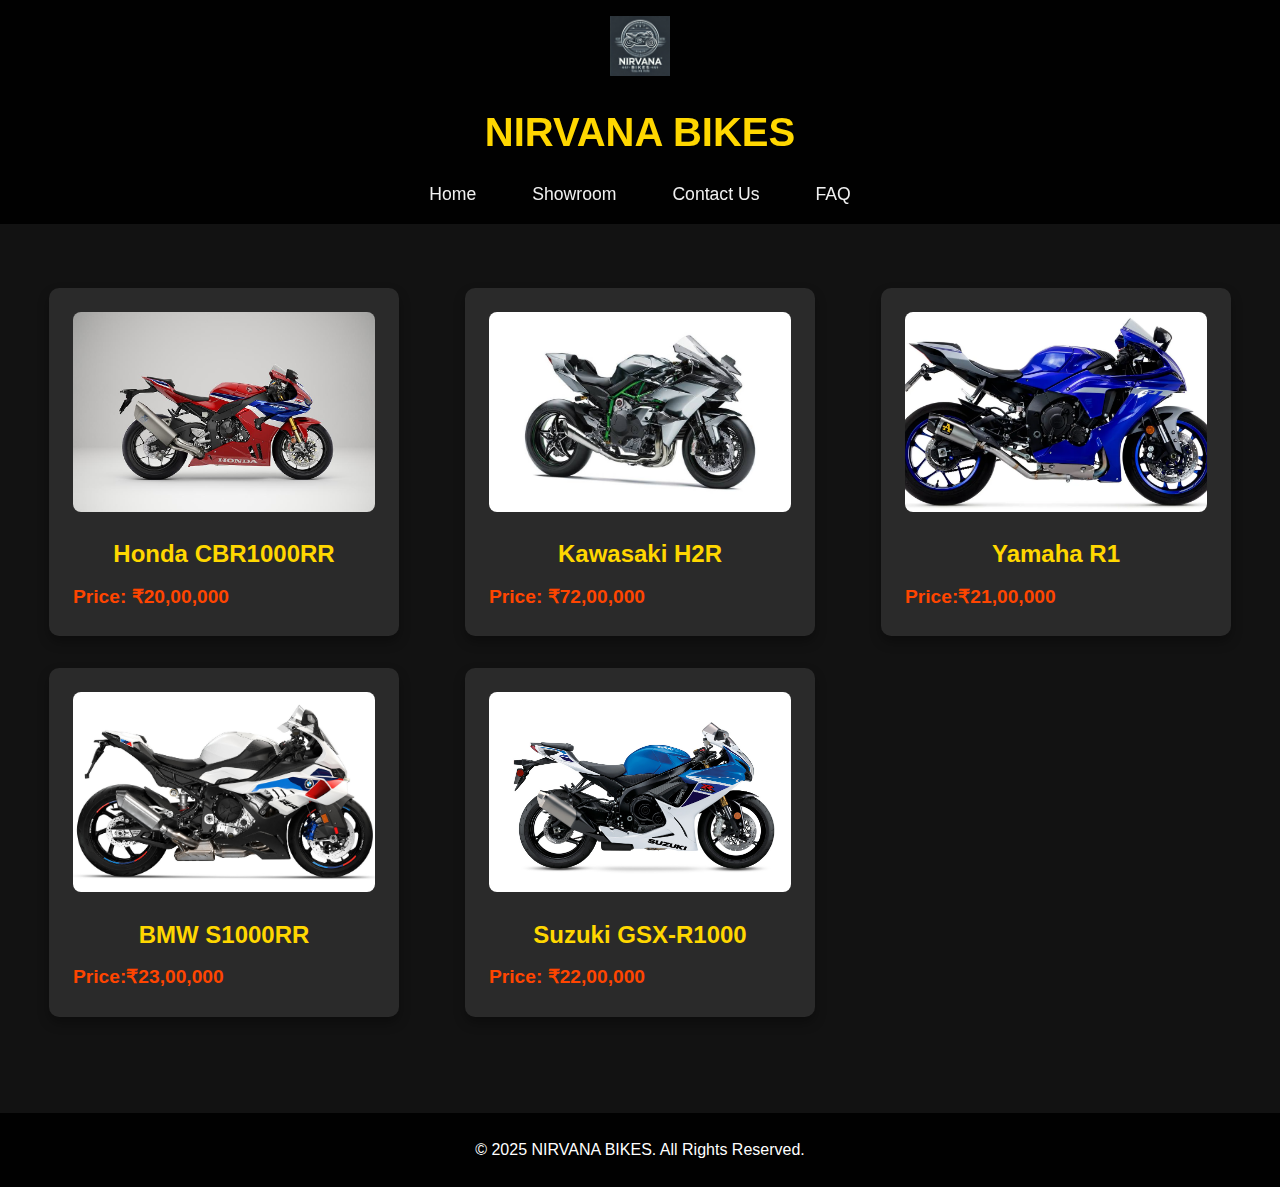
<file: index.html>
<!DOCTYPE html>
<html lang="en">
<head>
    <meta charset="UTF-8">
    <meta name="viewport" content="width=device-width, initial-scale=1.0">
    <title>NIRVANA BIKES</title>
    <link rel="stylesheet" href="styles.css">
</head>
<body>
    <header>
        <div class="logo">
            <img src="images/logo.png" alt="NIRVANA BIKES Logo">
        </div>
        <h1>NIRVANA BIKES</h1>
        <nav>
            <ul>
                <li><a href="index.html">Home</a></li>
                <li><a href="showroom.html">Showroom</a></li>
                <li><a href="contact.html">Contact Us</a></li>
                <li><a href="faq.html">FAQ</a></li>
            </ul>
        </nav>
    </header>

    <main>
        <div class="bike-container">
            <a href="honda_cbr1000rr.html" class="bike-box">
                <img src="images/honda_cbr1000rr_main.jpg" alt="Honda CBR1000RR motorcycle">
                <h2>Honda CBR1000RR</h2>
                <p>Price: ₹20,00,000</p>
            </a>
            <a href="ninja_h2r.html" class="bike-box">
                <img src="images/ninja_h2r_main.jpg" alt="Kawasaki Ninja H2R motorcycle">
                <h2>Kawasaki H2R</h2>
                <p>Price: ₹72,00,000</p>
            </a>
            <a href="yamaha_r1.html" class="bike-box">
                <img src="images/yamaha_r1_main.jpg" alt="Yamaha R1 motorcycle">
                <h2>Yamaha R1</h2>
                <p>Price:₹21,00,000</p>
            </a>
            <a href="bmw_s1000rr.html" class="bike-box">
                <img src="images/bmw_s1000rr_main.jpg" alt="BMW S1000RR motorcycle">
                <h2>BMW S1000RR</h2>
                <p>Price:₹23,00,000</p>
            </a>
            <a href="suzuki_gsxr1000.html" class="bike-box">
                <img src="images/suzuki_gsxr1000_main.jpg" alt="Suzuki GSX-R1000 motorcycle">
                <h2>Suzuki GSX-R1000</h2>
                <p>Price: ₹22,00,000</p>
            </a>
        </div>
    </main>

    <footer>
        <p>&copy; 2025 NIRVANA BIKES. All Rights Reserved.</p>
    </footer>
</body>
</html>
</file>
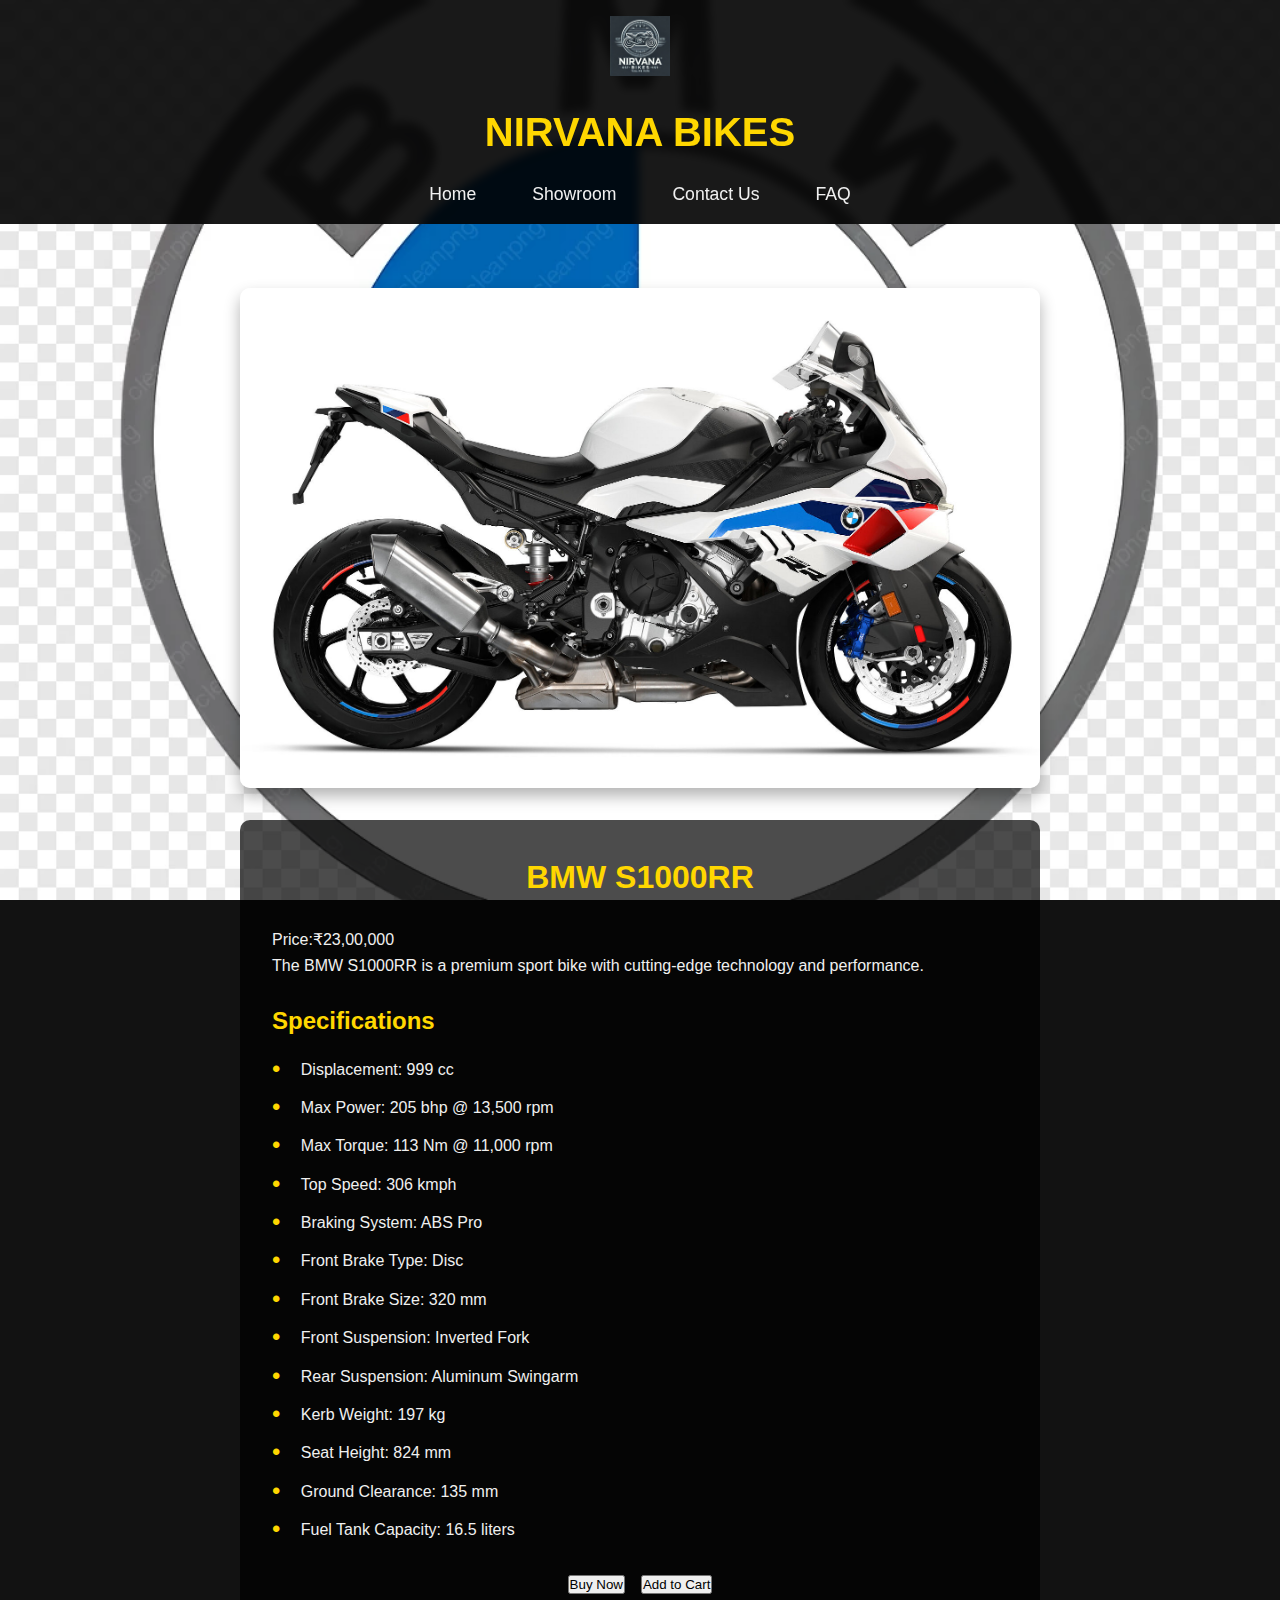
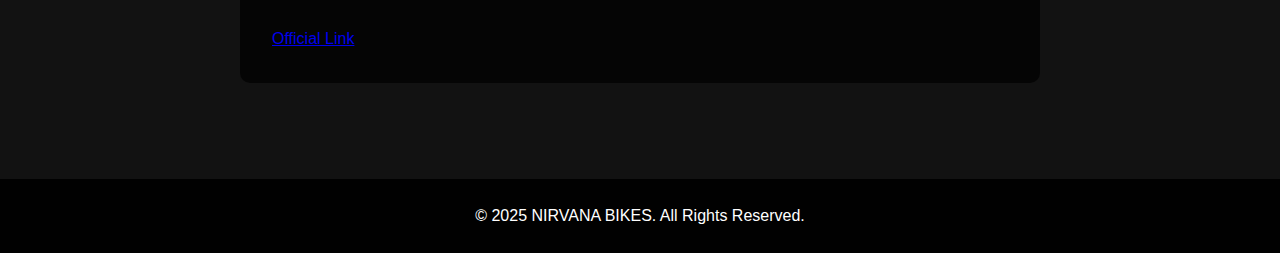
<file: bmw_s1000rr.html>
<!DOCTYPE html>
<html lang="en">
<head>
    <meta charset="UTF-8">
    <meta name="viewport" content="width=device-width, initial-scale=1.0">
    <title>BMW S1000RR - NIRVANA BIKES</title>
    <link rel="stylesheet" href="styles.css">
</head>
<body style="background-image: url('images/bmw_s1000rr_background.jpg');">
    <header>
        <div class="logo">
            <img src="images/logo.png" alt="NIRVANA BIKES Logo">
        </div>
        <h1>NIRVANA BIKES</h1>
        <nav>
            <ul>
                <li><a href="index.html">Home</a></li>
                <li><a href="showroom.html">Showroom</a></li>
                <li><a href="contact.html">Contact Us</a></li>
                <li><a href="faq.html">FAQ</a></li>
            </ul>
        </nav>
    </header>

    <main>
        <div class="slider">
            <img src="images/bmw_s1000rr_slider_1.jpg" alt="BMW S1000RR Slider 1" class="active">
            <img src="images/bmw_s1000rr_slider_2.jpg" alt="BMW S1000RR Slider 2">
            <img src="images/bmw_s1000rr_slider_3.jpg" alt="BMW S1000RR Slider 3">
            <img src="images/bmw_s1000rr_slider_4.jpg" alt="BMW S1000RR Slider 4">
        </div>
        <div class="bike-details">
            <h2>BMW S1000RR</h2>
            <p>Price:₹23,00,000</p>
            <p>The BMW S1000RR is a premium sport bike with cutting-edge technology and performance.</p>
            <div class="specifications">
                <h3>Specifications</h3>
                <ul>
                    <li>Displacement: 999 cc</li>
                    <li>Max Power: 205 bhp @ 13,500 rpm</li>
                    <li>Max Torque: 113 Nm @ 11,000 rpm</li>
                    <li>Top Speed: 306 kmph</li>
                    <li>Braking System: ABS Pro</li>
                    <li>Front Brake Type: Disc</li>
                    <li>Front Brake Size: 320 mm</li>
                    <li>Front Suspension: Inverted Fork</li>
                    <li>Rear Suspension: Aluminum Swingarm</li>
                    <li>Kerb Weight: 197 kg</li>
                    <li>Seat Height: 824 mm</li>
                    <li>Ground Clearance: 135 mm</li>
                    <li>Fuel Tank Capacity: 16.5 liters</li>
                </ul>
                <div class="buttons">
                    <button>Buy Now</button>
                    <button>Add to Cart</button>
                </div>
                <a href="https://www.bmw-motorrad.com" target="_blank">Official Link</a>
            </div>
        </div>
    </main>

    <footer>
        <p>&copy; 2025 NIRVANA BIKES. All Rights Reserved.</p>
    </footer>
    <script>
        function startSlider() {
            const slider = document.querySelector('.slider');
            const slides = slider.querySelectorAll('img');
            let index = 0;

            function showNextSlide() {
                slides[index].classList.remove('active');
                index = (index + 1) % slides.length;
                slides[index].classList.add('active');
            }

            setInterval(showNextSlide, 2000);
        }

        window.onload = startSlider;
    </script>
</body>
</html>
</file>
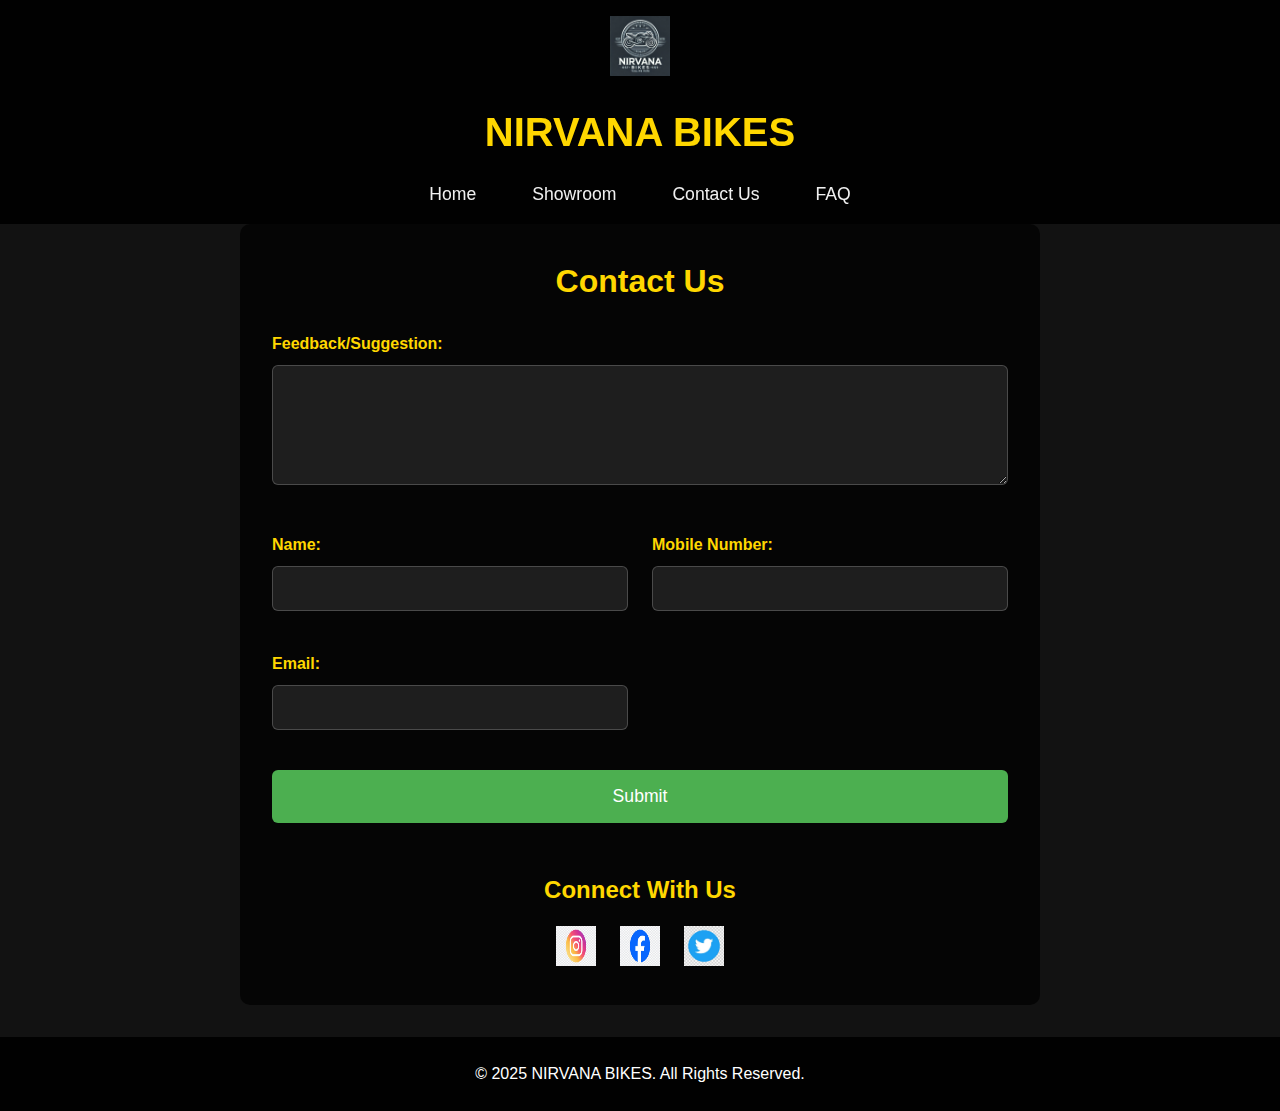
<file: contact.html>
<!DOCTYPE html>
<html lang="en">
<head>
    <meta charset="UTF-8">
    <meta name="viewport" content="width=device-width, initial-scale=1.0">
    <title>Contact Us - NIRVANA BIKES</title>
    <link rel="stylesheet" href="styles.css">
</head>
<body>
    <header>
        <div class="logo">
            <img src="images/logo.png" alt="NIRVANA BIKES Logo">
        </div>
        <h1>NIRVANA BIKES</h1>
        <nav>
            <ul>
                <li><a href="index.html">Home</a></li>
                <li><a href="showroom.html">Showroom</a></li>
                <li><a href="contact.html">Contact Us</a></li>
                <li><a href="faq.html">FAQ</a></li>
            </ul>
        </nav>
    </header>

    <main class="contact-form">
        <h2>Contact Us</h2>
        <form action="#" method="post">
            <div class="form-group full-width">
                <label for="feedback">Feedback/Suggestion:</label>
                <textarea id="feedback" name="feedback" rows="4" required></textarea>
            </div>
            
            <div class="form-group">
                <label for="name">Name:</label>
                <input type="text" id="name" name="name" required>
            </div>
            
            <div class="form-group">
                <label for="mobile">Mobile Number:</label>
                <input type="tel" id="mobile" name="mobile" pattern="[0-9]{10}" required>
            </div>
            
            <div class="form-group">
                <label for="email">Email:</label>
                <input type="email" id="email" name="email" required>
            </div>
            
            <div class="form-group full-width">
                <button type="submit" class="submit-btn">Submit</button>
            </div>
        </form>

        <div class="social-media">
            <h3>Connect With Us</h3>
            <div class="social-icons">
                <a href="https://www.instagram.com" target="_blank" aria-label="Instagram">
                    <img src="images/instagram_logo.png" alt="Instagram logo">
                </a>
                <a href="https://www.facebook.com" target="_blank" aria-label="Facebook">
                    <img src="images/facebook_logo.png" alt="Facebook logo">
                </a>
                <a href="https://www.twitter.com" target="_blank" aria-label="Twitter">
                    <img src="images/twitter_logo.png" alt="Twitter logo">
                </a>
            </div>
        </div>
    </main>

    <footer>
        <p>&copy; 2025 NIRVANA BIKES. All Rights Reserved.</p>
    </footer>
</body>
</html>
</file>
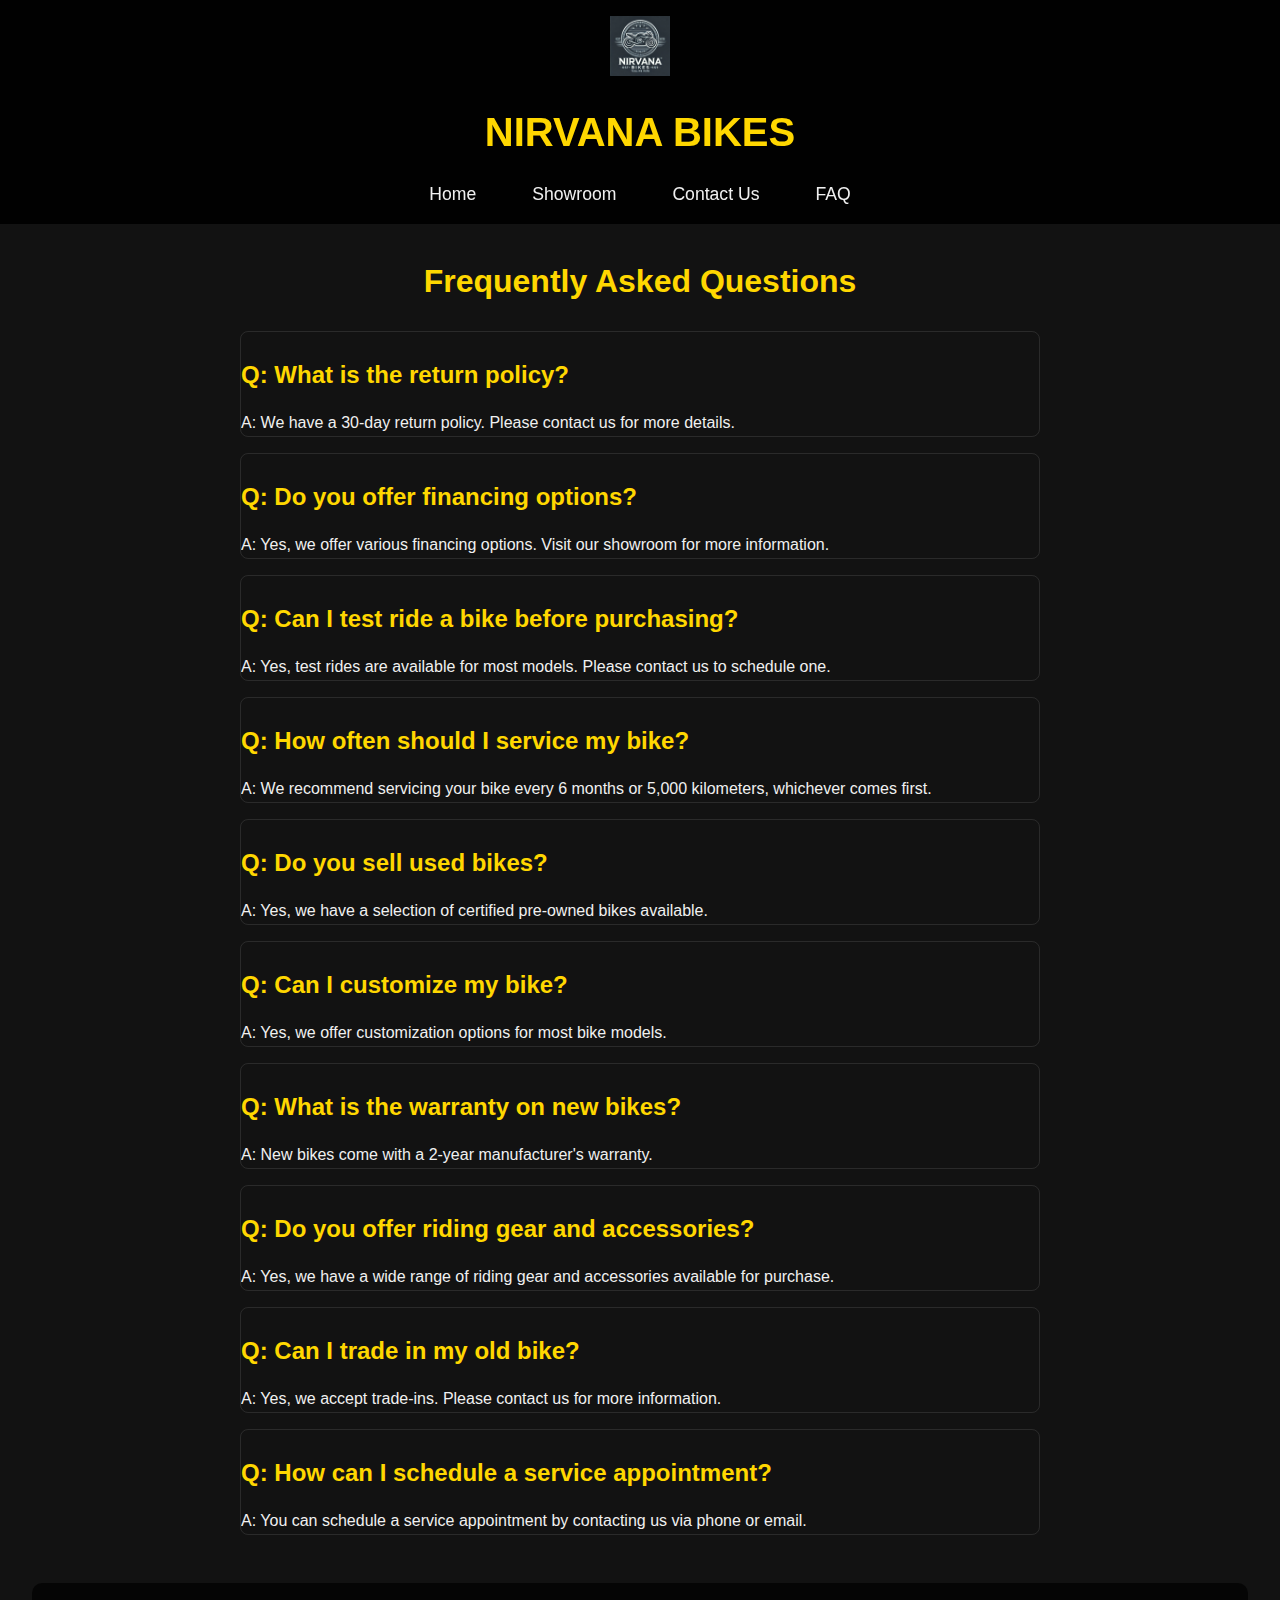
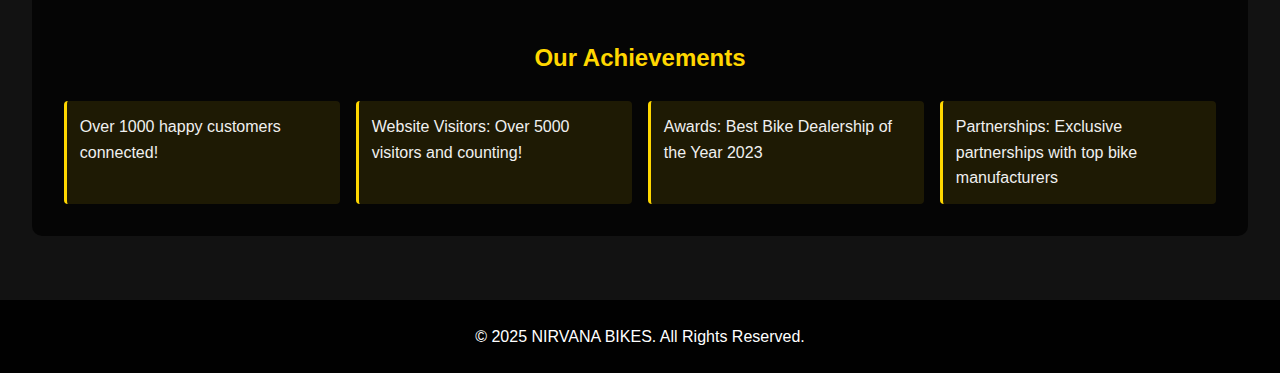
<file: faq.html>
<!DOCTYPE html>
<html lang="en">
<head>
    <meta charset="UTF-8">
    <meta name="viewport" content="width=device-width, initial-scale=1.0">
    <title>FAQ - NIRVANA BIKES</title>
    <link rel="stylesheet" href="styles.css">
</head>
<body>
    <header>
        <div class="logo">
            <img src="images/logo.png" alt="NIRVANA BIKES Logo">
        </div>
        <h1>NIRVANA BIKES</h1>
        <nav>
            <ul>
                <li><a href="index.html">Home</a></li>
                <li><a href="showroom.html">Showroom</a></li>
                <li><a href="contact.html">Contact Us</a></li>
                <li><a href="faq.html">FAQ</a></li>
            </ul>
        </nav>
    </header>

    <main>
        <h2>Frequently Asked Questions</h2>
        <div class="faq-container">
            <div class="faq-item">
                <h3>Q: What is the return policy?</h3>
                <p>A: We have a 30-day return policy. Please contact us for more details.</p>
            </div>
            <div class="faq-item">
                <h3>Q: Do you offer financing options?</h3>
                <p>A: Yes, we offer various financing options. Visit our showroom for more information.</p>
            </div>
            <div class="faq-item">
                <h3>Q: Can I test ride a bike before purchasing?</h3>
                <p>A: Yes, test rides are available for most models. Please contact us to schedule one.</p>
            </div>
            <div class="faq-item">
                <h3>Q: How often should I service my bike?</h3>
                <p>A: We recommend servicing your bike every 6 months or 5,000 kilometers, whichever comes first.</p>
            </div>
            <div class="faq-item">
                <h3>Q: Do you sell used bikes?</h3>
                <p>A: Yes, we have a selection of certified pre-owned bikes available.</p>
            </div>
            <div class="faq-item">
                <h3>Q: Can I customize my bike?</h3>
                <p>A: Yes, we offer customization options for most bike models.</p>
            </div>
            <div class="faq-item">
                <h3>Q: What is the warranty on new bikes?</h3>
                <p>A: New bikes come with a 2-year manufacturer's warranty.</p>
            </div>
            <div class="faq-item">
                <h3>Q: Do you offer riding gear and accessories?</h3>
                <p>A: Yes, we have a wide range of riding gear and accessories available for purchase.</p>
            </div>
            <div class="faq-item">
                <h3>Q: Can I trade in my old bike?</h3>
                <p>A: Yes, we accept trade-ins. Please contact us for more information.</p>
            </div>
            <div class="faq-item">
                <h3>Q: How can I schedule a service appointment?</h3>
                <p>A: You can schedule a service appointment by contacting us via phone or email.</p>
            </div>
        </div>
        
        <div class="achievements">
            <h3>Our Achievements</h3>
            <ul>
                <li>Over 1000 happy customers connected!</li>
                <li>Website Visitors: Over 5000 visitors and counting!</li>
                <li>Awards: Best Bike Dealership of the Year 2023</li>
                <li>Partnerships: Exclusive partnerships with top bike manufacturers</li>
            </ul>
        </div>
    </main>

    <footer>
        <p>&copy; 2025 NIRVANA BIKES. All Rights Reserved.</p>
    </footer>
</body>
</html>
</file>
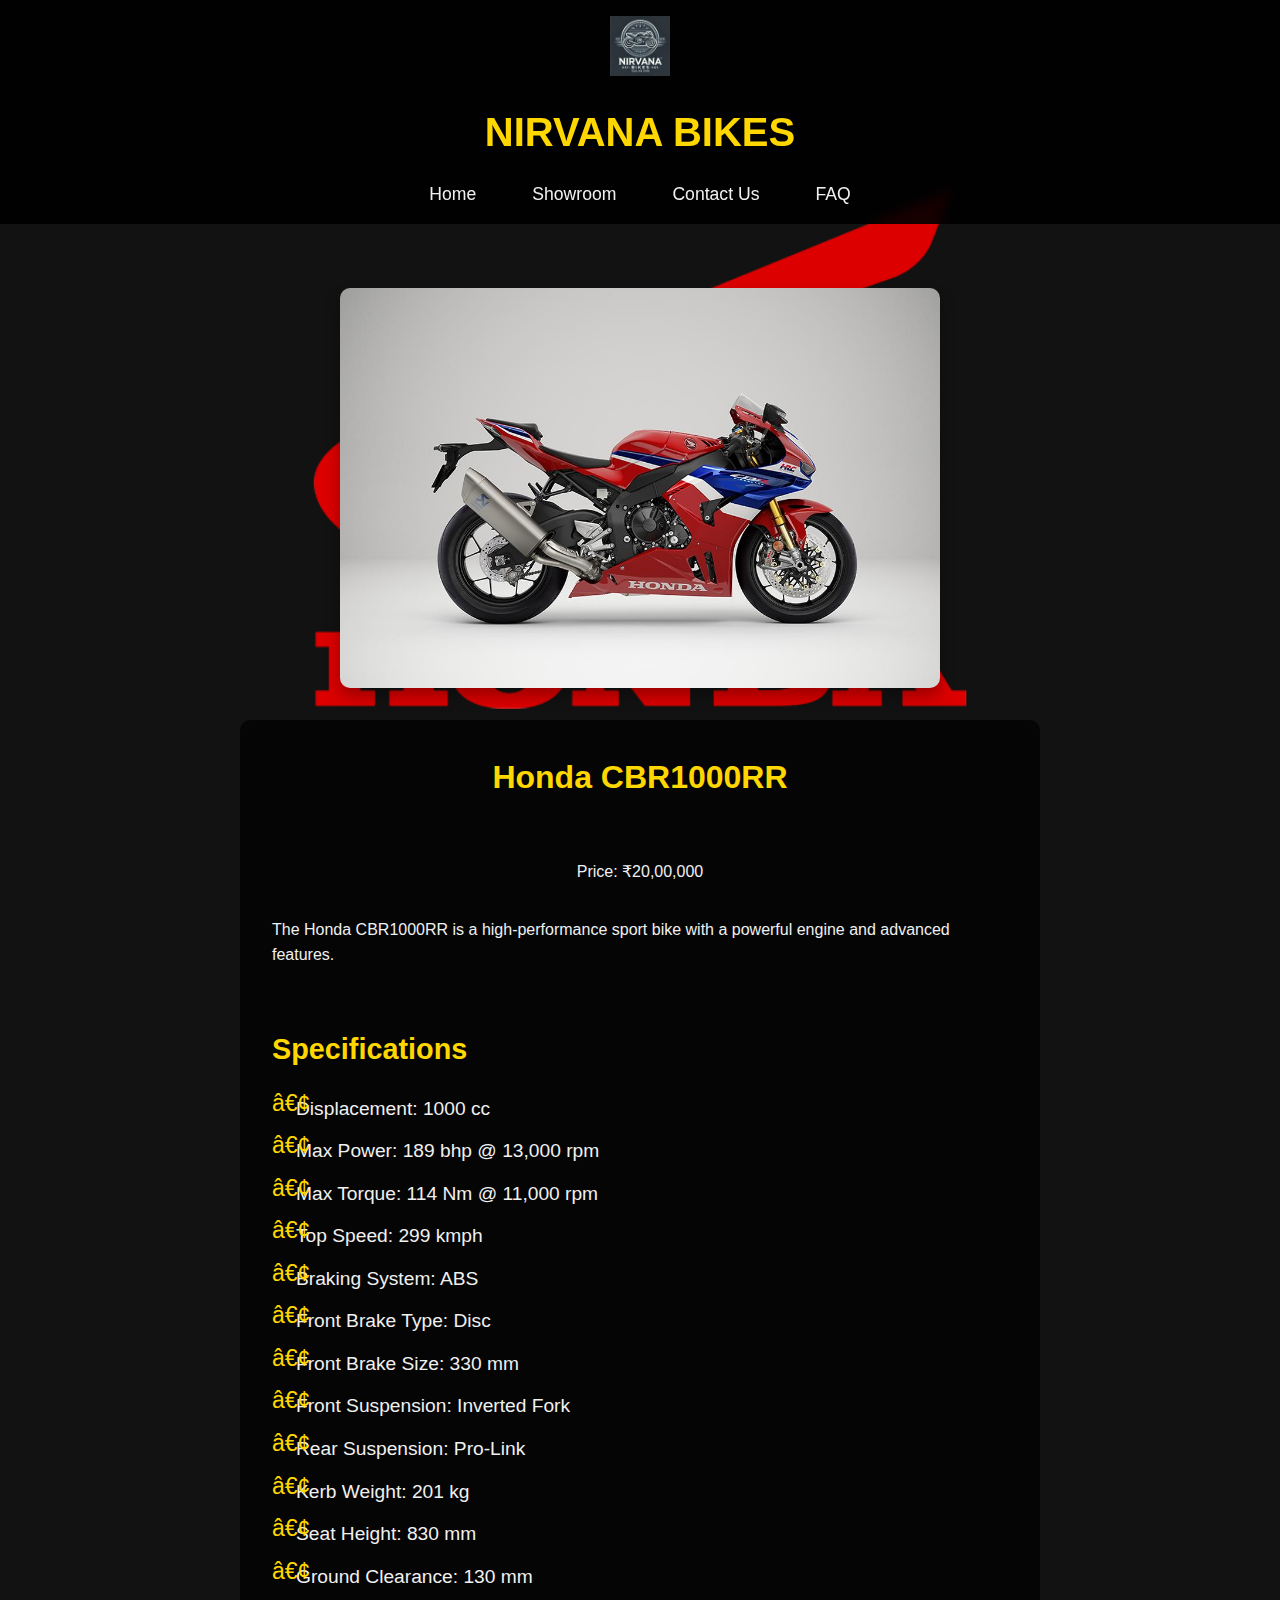
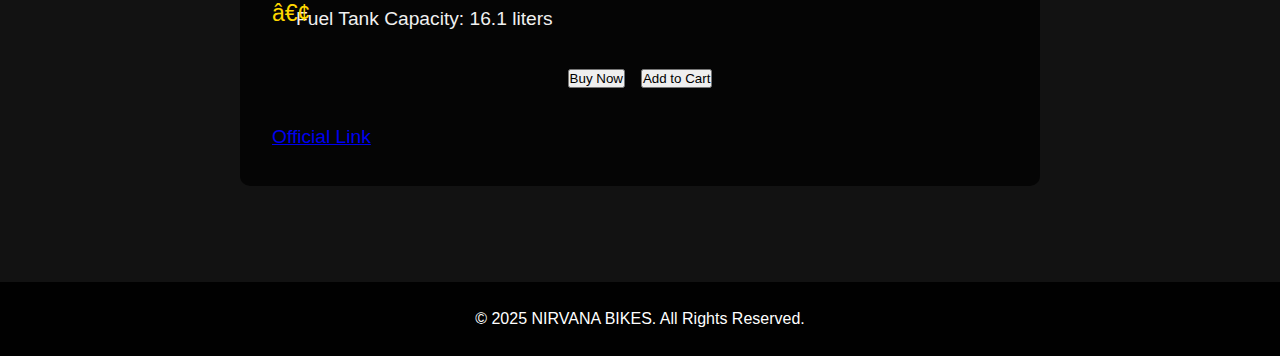
<file: honda_cbr1000rr.html>
<!DOCTYPE html>
<html lang="en">
<head>
    <meta charset="UTF-8">
    <meta name="viewport" content="width=device-width, initial-scale=1.0">
    <title>Honda CBR1000RR - NIRVANA BIKES</title>
    <link rel="stylesheet" href="styles.css">
    <style>
        .slider {
            position: relative;
            width: 600px;
            height: 400px;
            overflow: hidden;
            margin: 2rem auto;
        }

        .slider img {
            width: 100%;
            height: auto;
            position: absolute;
            top: 50%;
            left: 50%;
            transform: translate(-50%, -50%);
            opacity: 0;
            transition: opacity 0.5s ease-in-out;
        }

        .slider img.active {
            opacity: 1;
        }

        .bike-details {
            display: flex;
            flex-direction: column;
            align-items: center;
            gap: 2rem;
            margin-top: 2rem;
        }

        .bike-details .specifications {
            font-size: 1.2em;
            color: #f0f0f0;
            line-height: 1.8;
            text-align: left;
            width: 100%;
        }

        .bike-details .specifications h3 {
            font-size: 1.5em;
            color: #FFD700;
        }

        .bike-details .specifications ul {
            list-style-type: none;
            padding: 0;
        }

        .bike-details .specifications ul li {
            margin-bottom: 0.5rem;
            position: relative;
            padding-left: 1.5rem;
        }

        .bike-details .specifications ul li::before {
            content: "â€¢";
            position: absolute;
            left: 0;
            color: #FFD700;
            font-size: 1.2em;
        }
    </style>
    <script>
        function startSlider() {
            const slider = document.querySelector('.slider');
            const slides = slider.querySelectorAll('img');
            let index = 0;

            function showNextSlide() {
                slides[index].classList.remove('active');
                index = (index + 1) % slides.length;
                slides[index].classList.add('active');
            }

            setInterval(showNextSlide, 2000);
        }

        window.onload = startSlider;
    </script>
</head>
<body style="background-image: url('images/honda_cbr1000rr_background.jpg');">
    <header>
        <div class="logo">
            <img src="images/logo.png" alt="NIRVANA BIKES Logo">
        </div>
        <h1>NIRVANA BIKES</h1>
        <nav>
            <ul>
                <li><a href="index.html">Home</a></li>
                <li><a href="showroom.html">Showroom</a></li>
                <li><a href="contact.html">Contact Us</a></li>
                <li><a href="faq.html">FAQ</a></li>
            </ul>
        </nav>
    </header>

    <main>
        <div class="slider">
            <img src="images/honda_cbr1000rr_slider_1.jpg" alt="Honda CBR1000RR Slider 1" class="active">
            <img src="images/honda_cbr1000rr_slider_2.jpg" alt="Honda CBR1000RR Slider 2">
            <img src="images/honda_cbr1000rr_slider_3.jpg" alt="Honda CBR1000RR Slider 3">
            <img src="images/honda_cbr1000rr_slider_4.jpg" alt="Honda CBR1000RR Slider 4">
        </div>
        <div class="bike-details">
            <h2>Honda CBR1000RR</h2>
            <p>Price: ₹20,00,000</p>
            <p>The Honda CBR1000RR is a high-performance sport bike with a powerful engine and advanced features.</p>
            <div class="specifications">
                <h3>Specifications</h3>
                <ul>
                    <li>Displacement: 1000 cc</li>
                    <li>Max Power: 189 bhp @ 13,000 rpm</li>
                    <li>Max Torque: 114 Nm @ 11,000 rpm</li>
                    <li>Top Speed: 299 kmph</li>
                    <li>Braking System: ABS</li>
                    <li>Front Brake Type: Disc</li>
                    <li>Front Brake Size: 330 mm</li>
                    <li>Front Suspension: Inverted Fork</li>
                    <li>Rear Suspension: Pro-Link</li>
                    <li>Kerb Weight: 201 kg</li>
                    <li>Seat Height: 830 mm</li>
                    <li>Ground Clearance: 130 mm</li>
                    <li>Fuel Tank Capacity: 16.1 liters</li>
                </ul>
                <div class="buttons">
                    <button>Buy Now</button>
                    <button>Add to Cart</button>
                </div>
                <a href="https://www.honda.com" target="_blank">Official Link</a>
            </div>
        </div>
    </main>

    <footer>
        <p>&copy; 2025 NIRVANA BIKES. All Rights Reserved.</p>
    </footer>
</body>
</html>
</file>
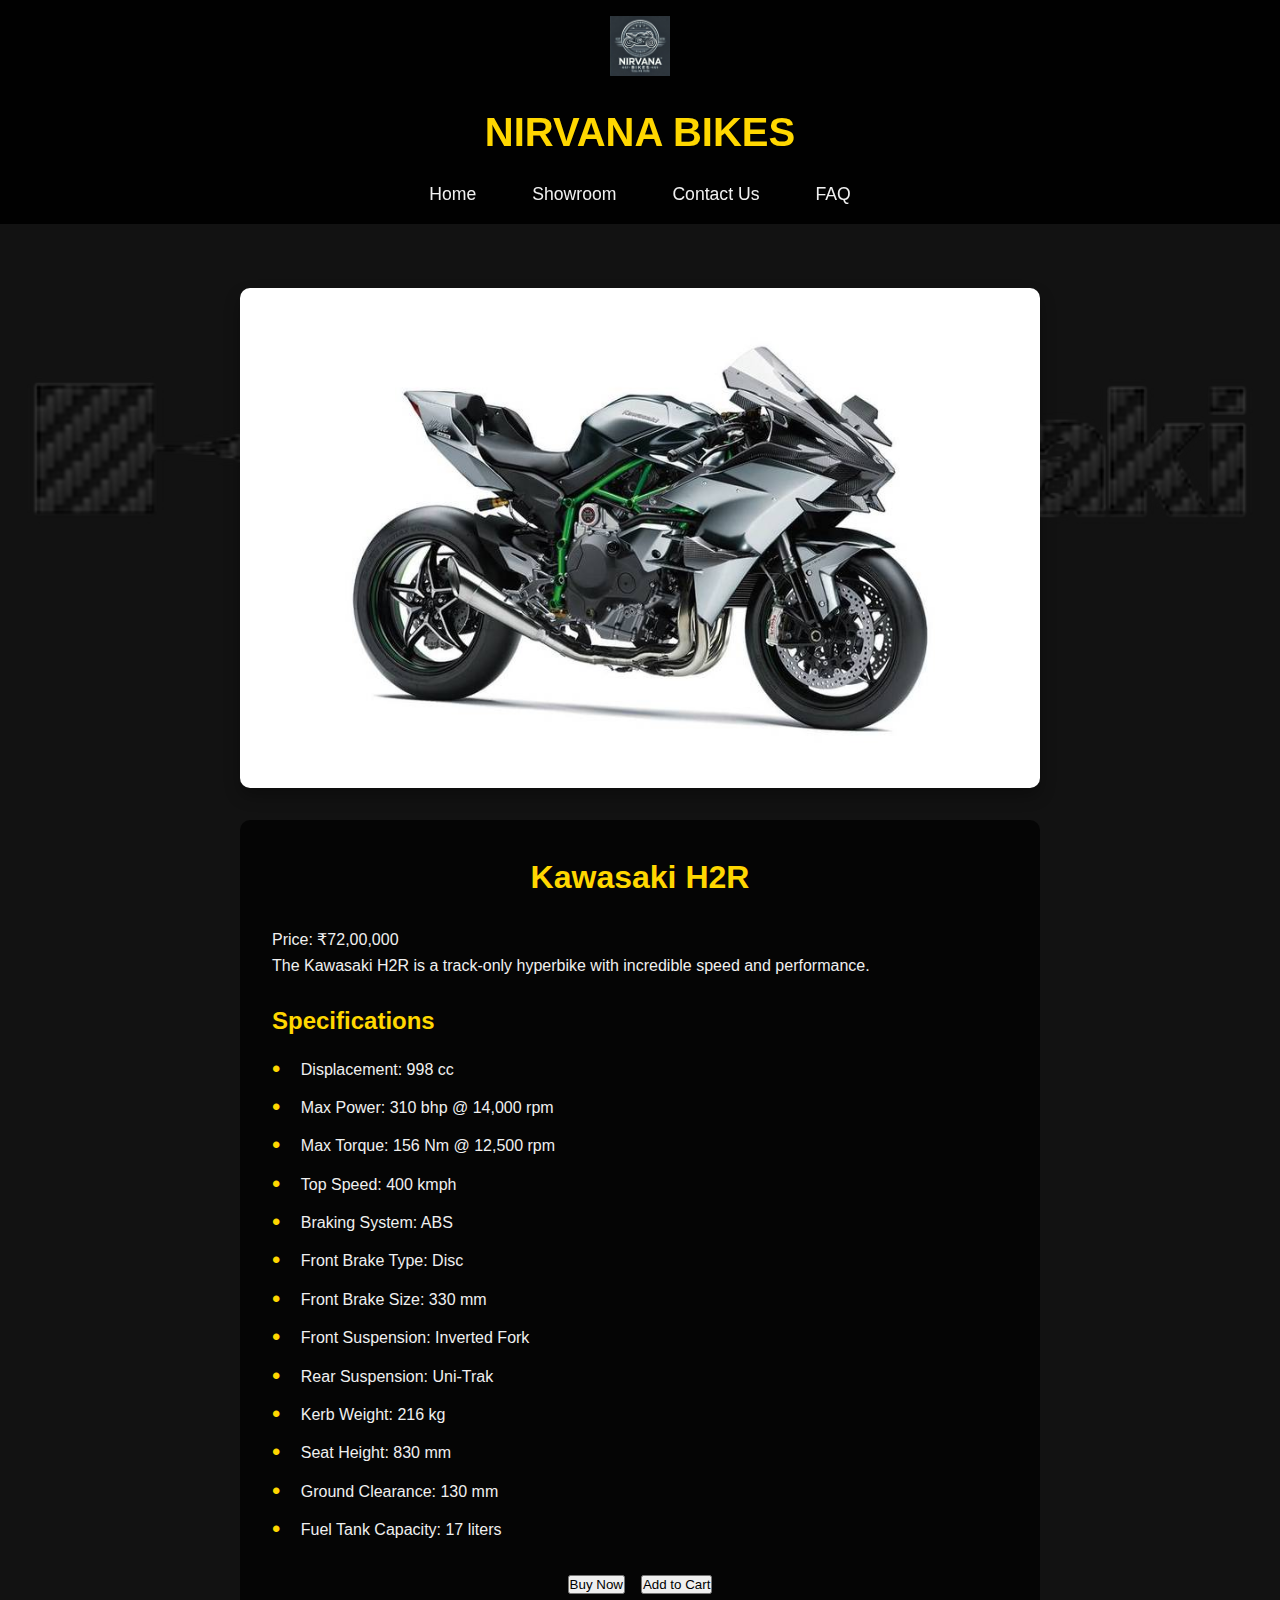
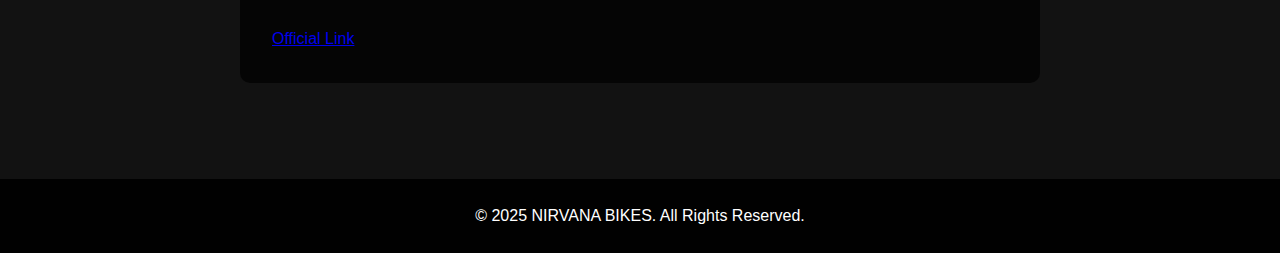
<file: ninja_h2r.html>
<!DOCTYPE html>
<html lang="en">
<head>
    <meta charset="UTF-8">
    <meta name="viewport" content="width=device-width, initial-scale=1.0">
    <title>Kawasaki H2R - NIRVANA BIKES</title>
    <link rel="stylesheet" href="styles.css">
</head>
<body style="background-image: url('images/ninja_h2r_background.jpg');">
    <header>
        <div class="logo">
            <img src="images/logo.png" alt="NIRVANA BIKES Logo">
        </div>
        <h1>NIRVANA BIKES</h1>
        <nav>
            <ul>
                <li><a href="index.html">Home</a></li>
                <li><a href="showroom.html">Showroom</a></li>
                <li><a href="contact.html">Contact Us</a></li>
                <li><a href="faq.html">FAQ</a></li>
            </ul>
        </nav>
    </header>

    <main>
        <div class="slider">
            <img src="images/ninja_h2r_slider_1.jpg" alt="Kawasaki H2R Slider 1" class="active">
            <img src="images/ninja_h2r_slider_2.jpg" alt="Kawasaki H2R Slider 2">
            <img src="images/ninja_h2r_slider_3.jpg" alt="Kawasaki H2R Slider 3">
            <img src="images/ninja_h2r_slider_4.jpg" alt="Kawasaki H2R Slider 4">
        </div>
        <div class="bike-details">
            <h2>Kawasaki H2R</h2>
            <p>Price: ₹72,00,000</p>
            <p>The Kawasaki H2R is a track-only hyperbike with incredible speed and performance.</p>
            <div class="specifications">
                <h3>Specifications</h3>
                <ul>
                    <li>Displacement: 998 cc</li>
                    <li>Max Power: 310 bhp @ 14,000 rpm</li>
                    <li>Max Torque: 156 Nm @ 12,500 rpm</li>
                    <li>Top Speed: 400 kmph</li>
                    <li>Braking System: ABS</li>
                    <li>Front Brake Type: Disc</li>
                    <li>Front Brake Size: 330 mm</li>
                    <li>Front Suspension: Inverted Fork</li>
                    <li>Rear Suspension: Uni-Trak</li>
                    <li>Kerb Weight: 216 kg</li>
                    <li>Seat Height: 830 mm</li>
                    <li>Ground Clearance: 130 mm</li>
                    <li>Fuel Tank Capacity: 17 liters</li>
                </ul>
                <div class="buttons">
                    <button>Buy Now</button>
                    <button>Add to Cart</button>
                </div>
                <a href="https://www.kawasaki.com" target="_blank">Official Link</a>
            </div>
        </div>
    </main>

    <footer>
        <p>&copy; 2025 NIRVANA BIKES. All Rights Reserved.</p>
    </footer>
    <script>
        function startSlider() {
            const slider = document.querySelector('.slider');
            const slides = slider.querySelectorAll('img');
            let index = 0;

            function showNextSlide() {
                slides[index].classList.remove('active');
                index = (index + 1) % slides.length;
                slides[index].classList.add('active');
            }

            setInterval(showNextSlide, 2000);
        }

        window.onload = startSlider;
    </script>
</body>
</html>
</file>
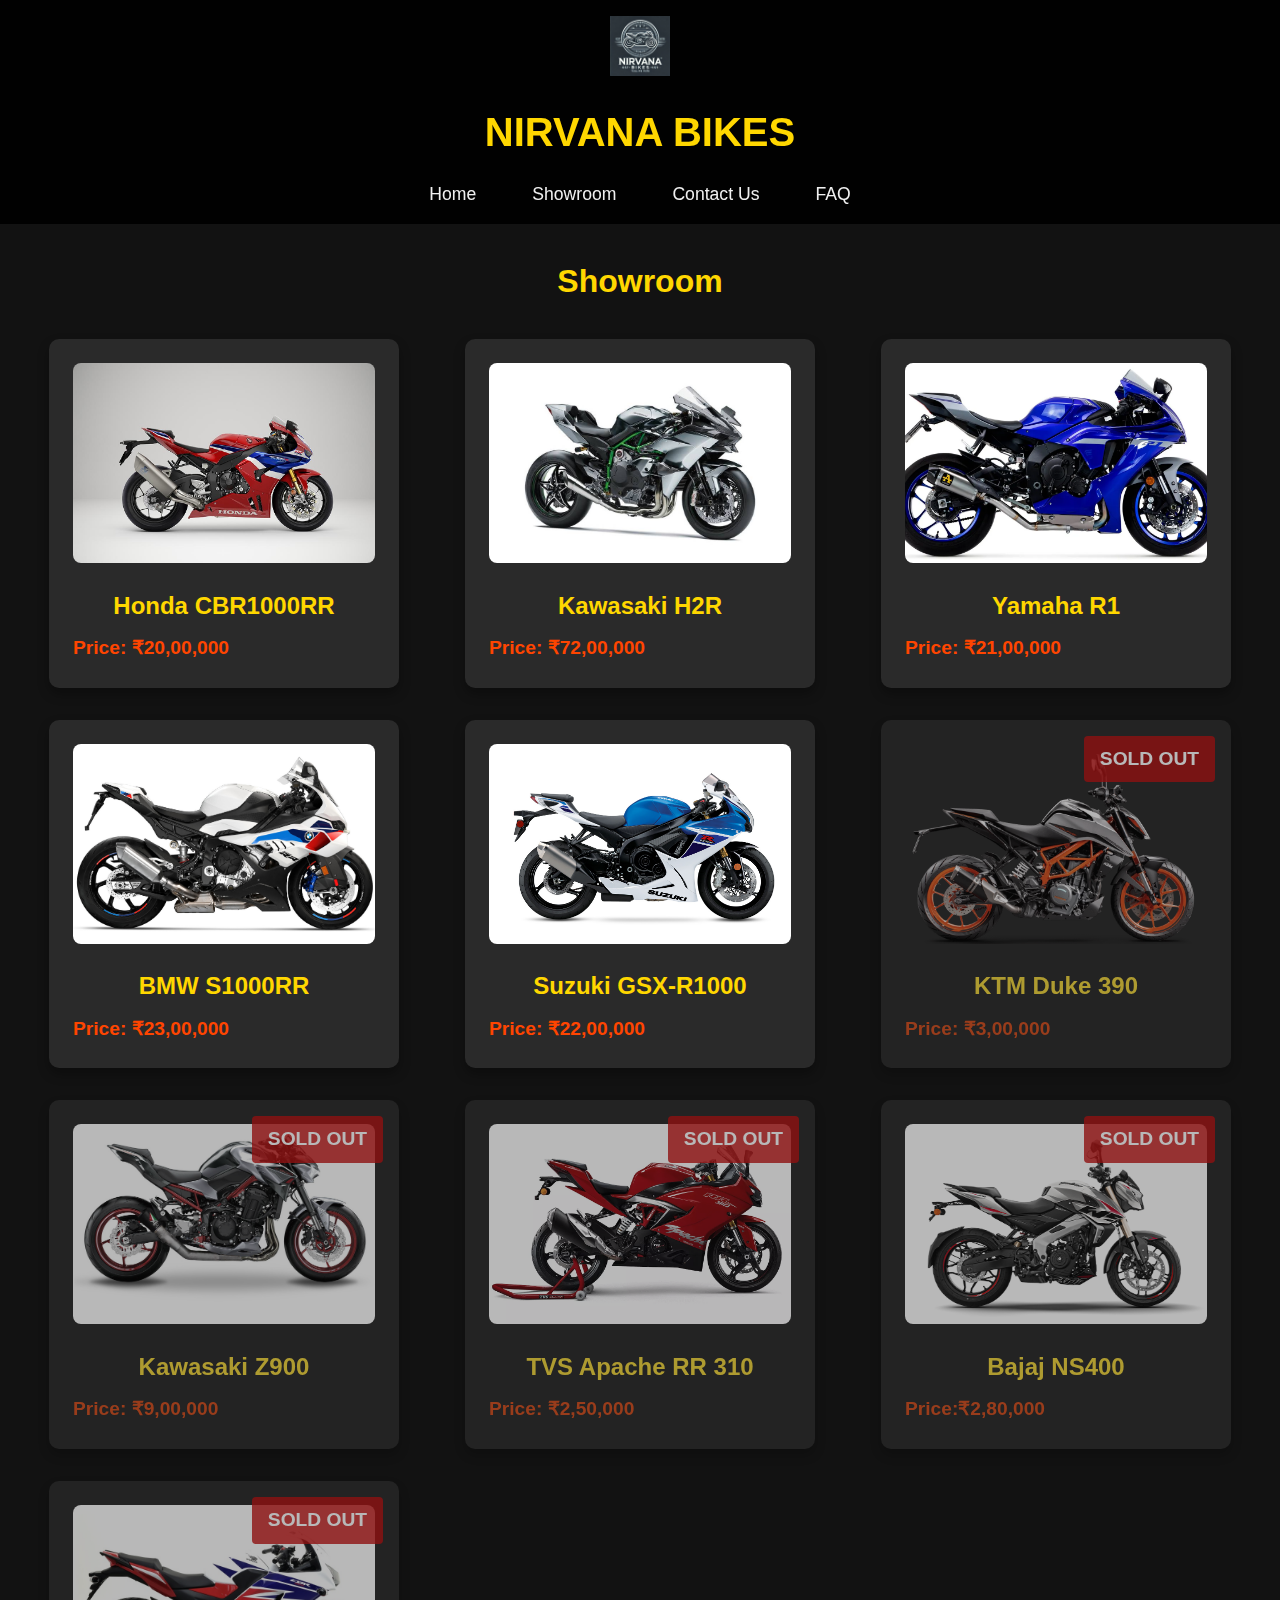
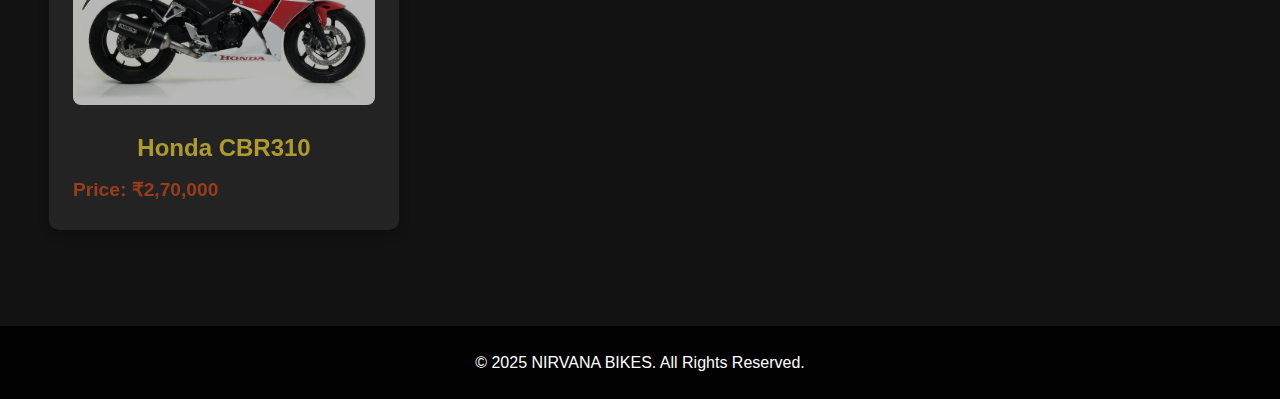
<file: showroom.html>
<!DOCTYPE html>
<html lang="en">
<head>
    <meta charset="UTF-8">
    <meta name="viewport" content="width=device-width, initial-scale=1.0">
    <title>Showroom - NIRVANA BIKES</title>
    <link rel="stylesheet" href="styles.css">
</head>
<body>
    <header>
        <div class="logo">
            <img src="images/logo.png" alt="NIRVANA BIKES Logo">
        </div>
        <h1>NIRVANA BIKES</h1>
        <nav>
            <ul>
                <li><a href="index.html">Home</a></li>
                <li><a href="showroom.html">Showroom</a></li>
                <li><a href="contact.html">Contact Us</a></li>
                <li><a href="faq.html">FAQ</a></li>
            </ul>
        </nav>
    </header>

    <main>
        <h2>Showroom</h2>
        <div class="bike-container">
            <a href="honda_cbr1000rr.html" class="bike-box in-stock">
                <img src="images/honda_cbr1000rr_main.jpg" alt="Honda CBR1000RR motorcycle">
                <h2>Honda CBR1000RR</h2>
                <p>Price: ₹20,00,000</p>
            </a>
            <a href="ninja_h2r.html" class="bike-box in-stock">
                <img src="images/ninja_h2r_main.jpg" alt="Kawasaki Ninja H2R motorcycle">
                <h2>Kawasaki H2R</h2>
                <p>Price: ₹72,00,000</p>
            </a>
            <a href="yamaha_r1.html" class="bike-box in-stock">
                <img src="images/yamaha_r1_main.jpg" alt="Yamaha R1 motorcycle">
                <h2>Yamaha R1</h2>
                <p>Price: ₹21,00,000</p>
            </a>
            <a href="bmw_s1000rr.html" class="bike-box in-stock">
                <img src="images/bmw_s1000rr_main.jpg" alt="BMW S1000RR motorcycle">
                <h2>BMW S1000RR</h2>
                <p>Price: ₹23,00,000</p>
            </a>
            <a href="suzuki_gsxr1000.html" class="bike-box in-stock">
                <img src="images/suzuki_gsxr1000_main.jpg" alt="Suzuki GSX-R1000 motorcycle">
                <h2>Suzuki GSX-R1000</h2>
                <p>Price: ₹22,00,000</p>
            </a>
            <div class="bike-box out-of-stock">
                <img src="images/ktm_duke390_main.jpg" alt="KTM Duke 390 motorcycle">
                <h2>KTM Duke 390</h2>
                <p class="sold-out">Sold Out</p>
                <p>Price: ₹3,00,000</p>
            </div>
            <div class="bike-box out-of-stock">
                <img src="images/kawasaki_z900_main.jpg" alt="Kawasaki Z900 motorcycle">
                <h2>Kawasaki Z900</h2>
                <p class="sold-out">Sold Out</p>
                <p>Price: ₹9,00,000</p>
            </div>
            <div class="bike-box out-of-stock">
                <img src="images/tvs_apache310_main.jpg" alt="TVS Apache RR 310 motorcycle">
                <h2>TVS Apache RR 310</h2>
                <p class="sold-out">Sold Out</p>
                <p>Price: ₹2,50,000</p>
            </div>
            <div class="bike-box out-of-stock">
                <img src="images/bajaj_ns400_main.jpg" alt="Bajaj NS400 motorcycle">
                <h2>Bajaj NS400</h2>
                <p class="sold-out">Sold Out</p>
                <p>Price:₹2,80,000</p>
            </div>
            <div class="bike-box out-of-stock">
                <img src="images/honda_cbr310_main.jpg" alt="Honda CBR310 motorcycle">
                <h2>Honda CBR310</h2>
                <p class="sold-out">Sold Out</p>
                <p>Price: ₹2,70,000</p>
            </div>
        </div>
    </main>

    <footer>
        <p>&copy; 2025 NIRVANA BIKES. All Rights Reserved.</p>
    </footer>
</body>
</html>
</file>
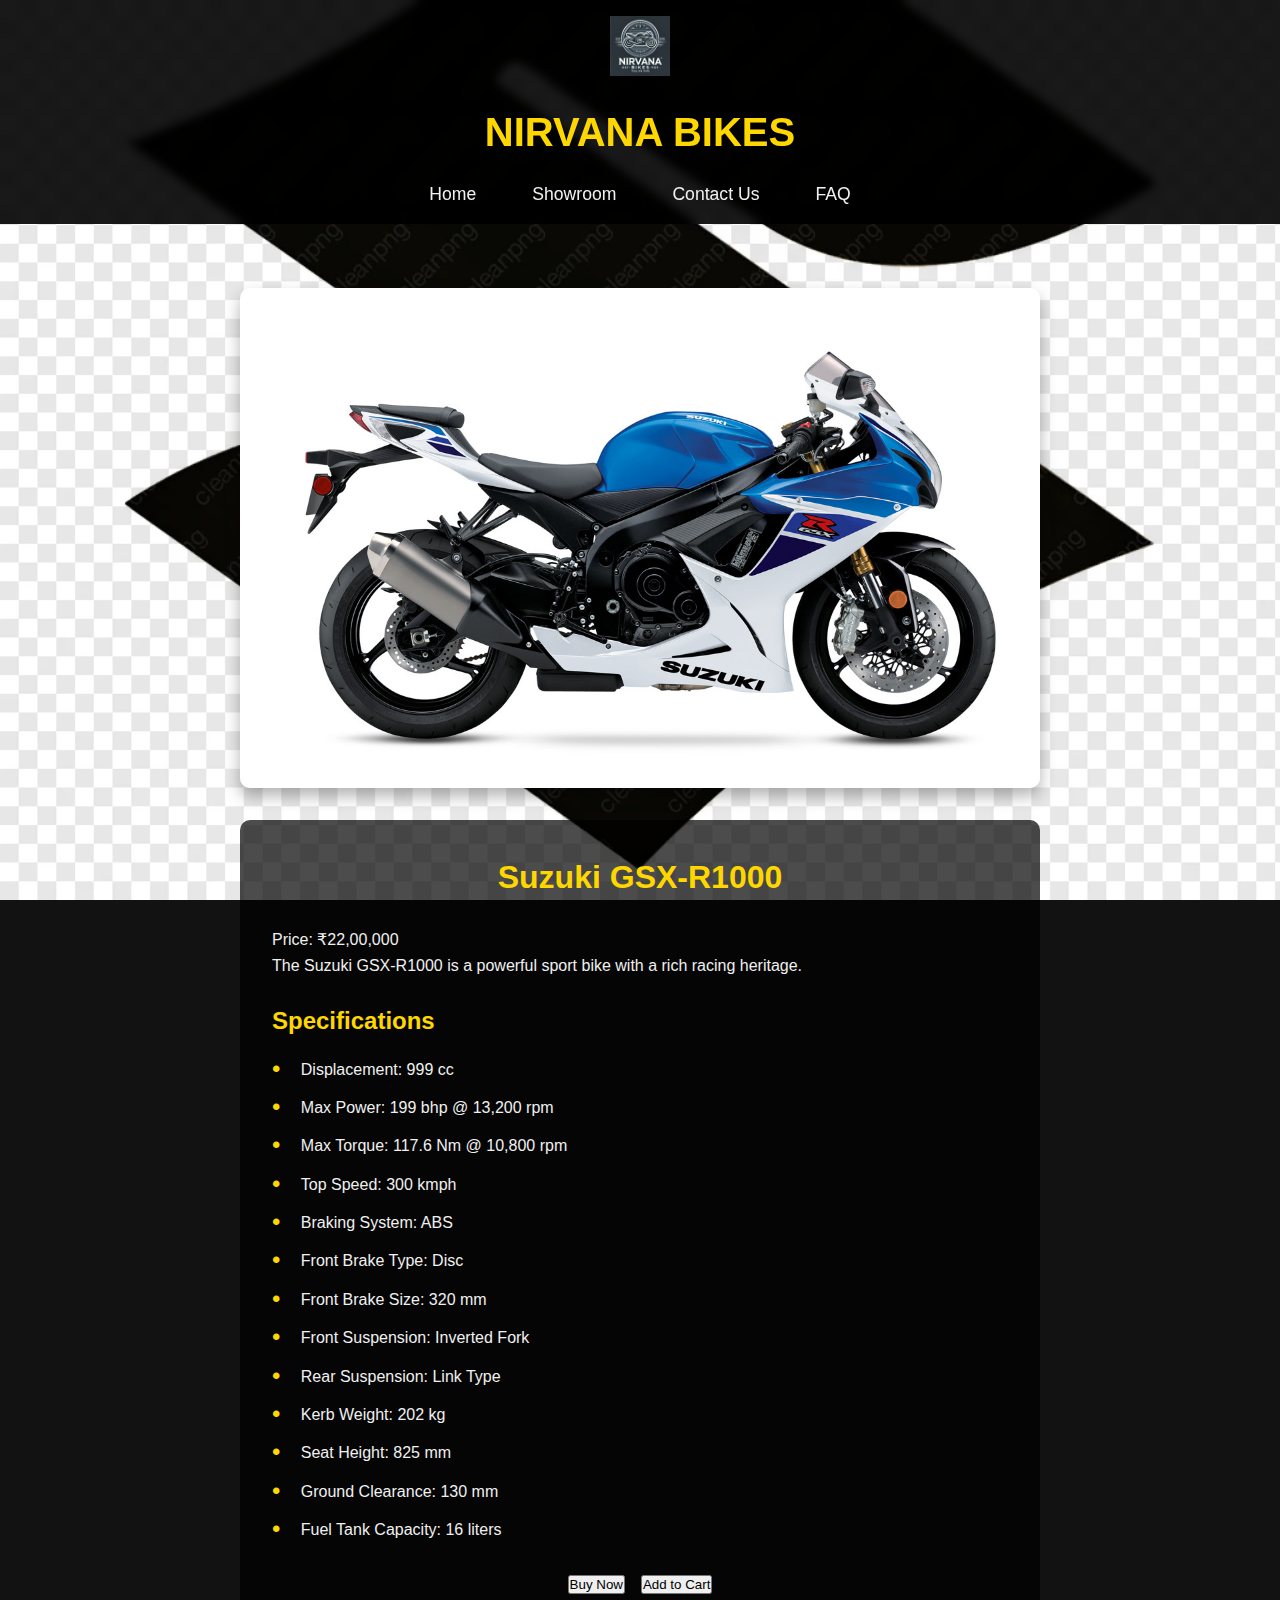
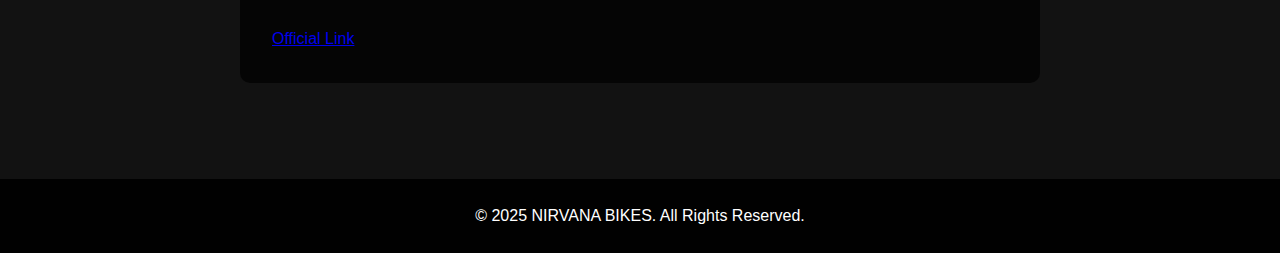
<file: suzuki_gsxr1000.html>
<!DOCTYPE html>
<html lang="en">
<head>
    <meta charset="UTF-8">
    <meta name="viewport" content="width=device-width, initial-scale=1.0">
    <title>Suzuki GSX-R1000 - NIRVANA BIKES</title>
    <link rel="stylesheet" href="styles.css">
</head>
<body style="background-image: url('images/suzuki_gsxr1000_background.jpg');">
    <header>
        <div class="logo">
            <img src="images/logo.png" alt="NIRVANA BIKES Logo">
        </div>
        <h1>NIRVANA BIKES</h1>
        <nav>
            <ul>
                <li><a href="index.html">Home</a></li>
                <li><a href="showroom.html">Showroom</a></li>
                <li><a href="contact.html">Contact Us</a></li>
                <li><a href="faq.html">FAQ</a></li>
            </ul>
        </nav>
    </header>

    <main>
        <div class="slider">
            <img src="images/suzuki_gsxr1000_slider_1.jpg" alt="Suzuki GSX-R1000 Slider 1" class="active">
            <img src="images/suzuki_gsxr1000_slider_2.jpg" alt="Suzuki GSX-R1000 Slider 2">
            <img src="images/suzuki_gsxr1000_slider_3.jpg" alt="Suzuki GSX-R1000 Slider 3">
            <img src="images/suzuki_gsxr1000_slider_4.jpg" alt="Suzuki GSX-R1000 Slider 4">
        </div>
        <div class="bike-details">
            <h2>Suzuki GSX-R1000</h2>
            <p>Price: ₹22,00,000</p>
            <p>The Suzuki GSX-R1000 is a powerful sport bike with a rich racing heritage.</p>
            <div class="specifications">
                <h3>Specifications</h3>
                <ul>
                    <li>Displacement: 999 cc</li>
                    <li>Max Power: 199 bhp @ 13,200 rpm</li>
                    <li>Max Torque: 117.6 Nm @ 10,800 rpm</li>
                    <li>Top Speed: 300 kmph</li>
                    <li>Braking System: ABS</li>
                    <li>Front Brake Type: Disc</li>
                    <li>Front Brake Size: 320 mm</li>
                    <li>Front Suspension: Inverted Fork</li>
                    <li>Rear Suspension: Link Type</li>
                    <li>Kerb Weight: 202 kg</li>
                    <li>Seat Height: 825 mm</li>
                    <li>Ground Clearance: 130 mm</li>
                    <li>Fuel Tank Capacity: 16 liters</li>
                </ul>
                <div class="buttons">
                    <button>Buy Now</button>
                    <button>Add to Cart</button>
                </div>
                <a href="https://www.suzuki.com" target="_blank">Official Link</a>
            </div>
        </div>
    </main>

    <footer>
        <p>&copy; 2025 NIRVANA BIKES. All Rights Reserved.</p>
    </footer>
    <script>
        function startSlider() {
            const slider = document.querySelector('.slider');
            const slides = slider.querySelectorAll('img');
            let index = 0;

            function showNextSlide() {
                slides[index].classList.remove('active');
                index = (index + 1) % slides.length;
                slides[index].classList.add('active');
            }

            setInterval(showNextSlide, 2000);
        }

        window.onload = startSlider;
    </script>
</body>
</html>
</file>
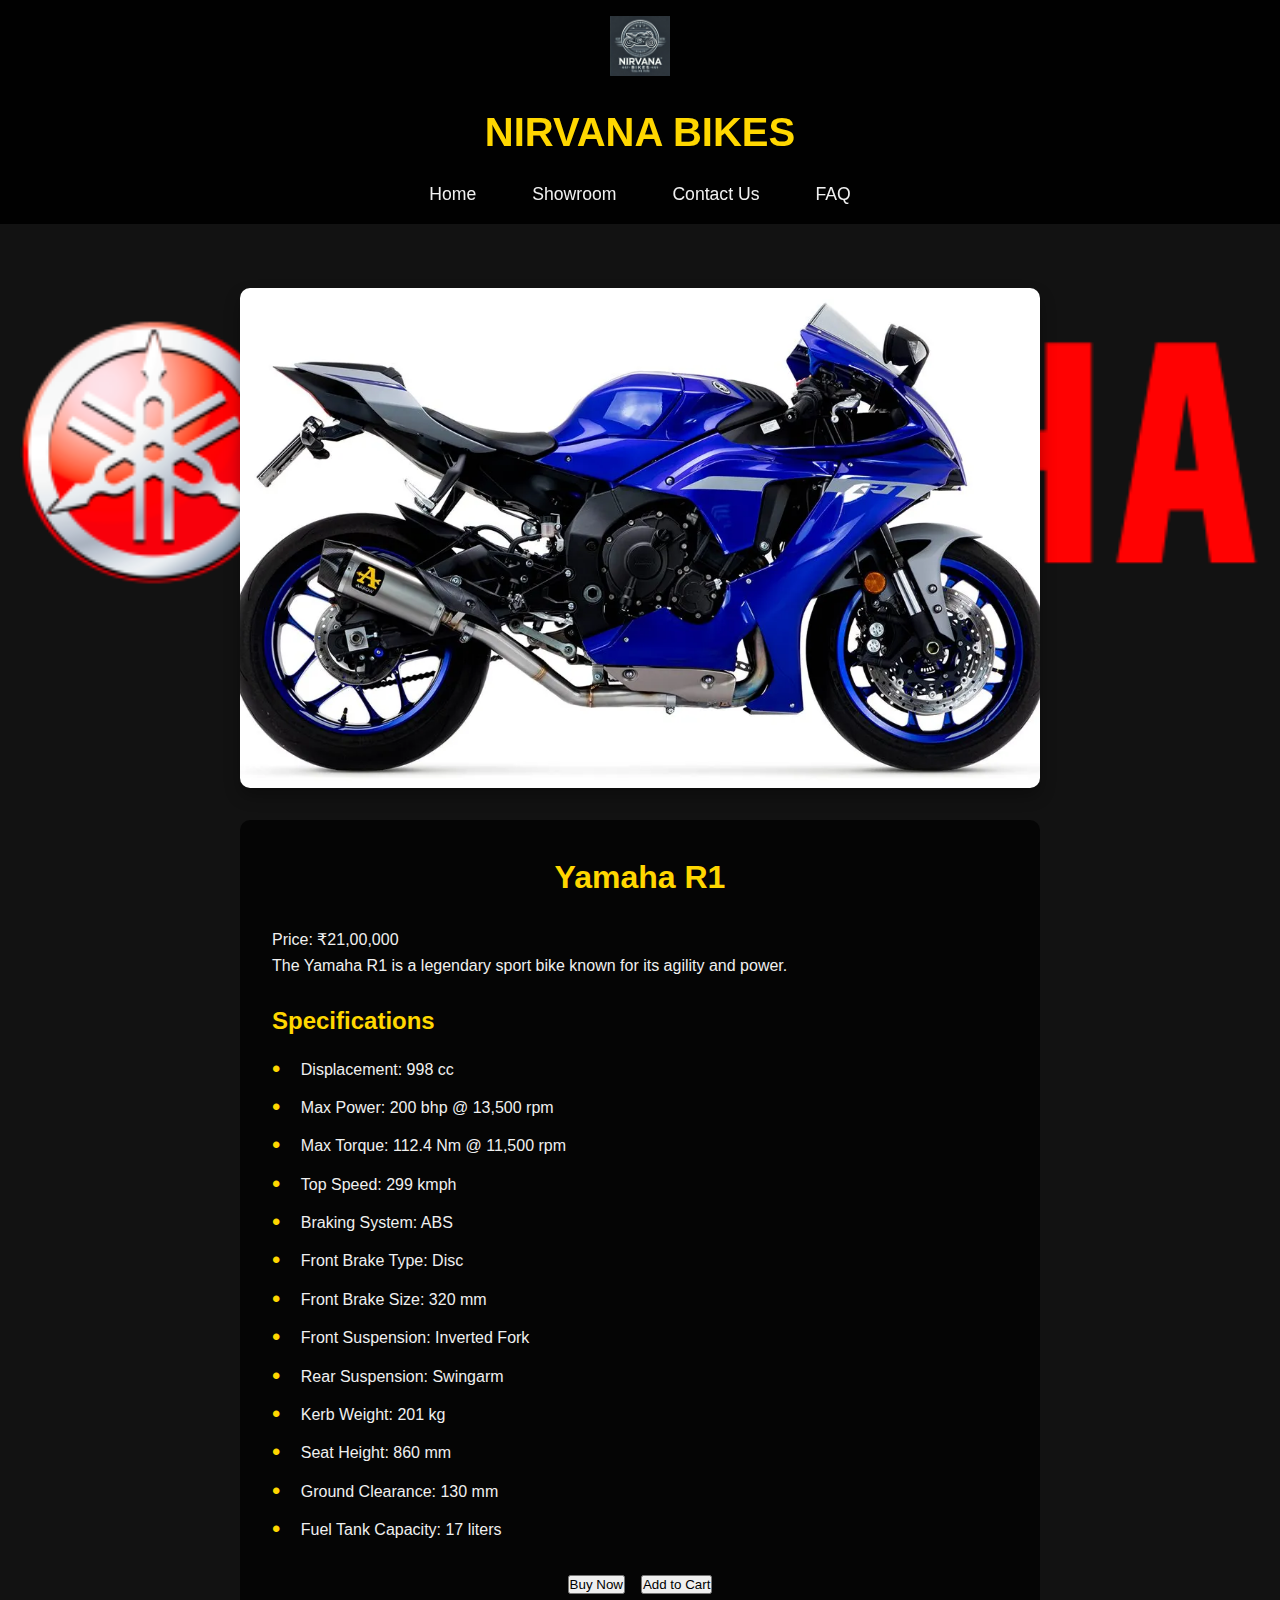
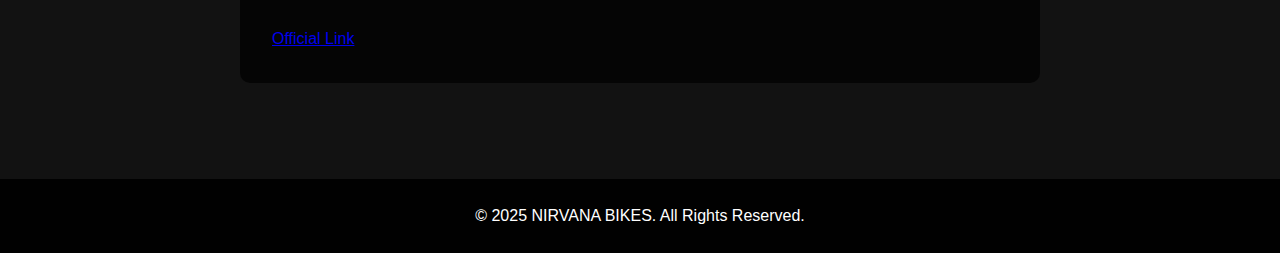
<file: yamaha_r1.html>
<!DOCTYPE html>
<html lang="en">
<head>
    <meta charset="UTF-8">
    <meta name="viewport" content="width=device-width, initial-scale=1.0">
    <title>Yamaha R1 - NIRVANA BIKES</title>
    <link rel="stylesheet" href="styles.css">
</head>
<body style="background-image: url('images/yamaha_r1_background.jpg');">
    <header>
        <div class="logo">
            <img src="images/logo.png" alt="NIRVANA BIKES Logo">
        </div>
        <h1>NIRVANA BIKES</h1>
        <nav>
            <ul>
                <li><a href="index.html">Home</a></li>
                <li><a href="showroom.html">Showroom</a></li>
                <li><a href="contact.html">Contact Us</a></li>
                <li><a href="faq.html">FAQ</a></li>
            </ul>
        </nav>
    </header>

    <main>
        <div class="slider">
            <img src="images/yamaha_r1_slider_1.jpg" alt="Yamaha R1 Slider 1" class="active">
            <img src="images/yamaha_r1_slider_2.jpg" alt="Yamaha R1 Slider 2">
            <img src="images/yamaha_r1_slider_3.jpg" alt="Yamaha R1 Slider 3">
            <img src="images/yamaha_r1_slider_4.jpg" alt="Yamaha R1 Slider 4">
        </div>
        <div class="bike-details">
            <h2>Yamaha R1</h2>
            <p>Price: ₹21,00,000</p>
            <p>The Yamaha R1 is a legendary sport bike known for its agility and power.</p>
            <div class="specifications">
                <h3>Specifications</h3>
                <ul>
                    <li>Displacement: 998 cc</li>
                    <li>Max Power: 200 bhp @ 13,500 rpm</li>
                    <li>Max Torque: 112.4 Nm @ 11,500 rpm</li>
                    <li>Top Speed: 299 kmph</li>
                    <li>Braking System: ABS</li>
                    <li>Front Brake Type: Disc</li>
                    <li>Front Brake Size: 320 mm</li>
                    <li>Front Suspension: Inverted Fork</li>
                    <li>Rear Suspension: Swingarm</li>
                    <li>Kerb Weight: 201 kg</li>
                    <li>Seat Height: 860 mm</li>
                    <li>Ground Clearance: 130 mm</li>
                    <li>Fuel Tank Capacity: 17 liters</li>
                </ul>
                <div class="buttons">
                    <button>Buy Now</button>
                    <button>Add to Cart</button>
                </div>
                <a href="https://www.yamaha-motor.com" target="_blank">Official Link</a>
            </div>
        </div>
    </main>

    <footer>
        <p>&copy; 2025 NIRVANA BIKES. All Rights Reserved.</p>
    </footer>
    <script>
        function startSlider() {
            const slider = document.querySelector('.slider');
            const slides = slider.querySelectorAll('img');
            let index = 0;

            function showNextSlide() {
                slides[index].classList.remove('active');
                index = (index + 1) % slides.length;
                slides[index].classList.add('active');
            }

            setInterval(showNextSlide, 2000);
        }

        window.onload = startSlider;
    </script>
</body>
</html>
</file>
<file: styles.css>
:root {
    --primary-color: #1a1a1a;
    --secondary-color: #4CAF50;
    --accent-color: #FFD700;
    --text-color: #f0f0f0;
    --text-dark: #333;
    --error-color: #ff4444;
    --success-color: #00C851;
}

* {
    box-sizing: border-box;
    margin: 0;
    padding: 0;
}

body {
    font-family: 'Helvetica Neue', Arial, sans-serif;
    line-height: 1.6;
    color: var(--text-color);
    background-color: #121212;
    background-size: cover;
    background-attachment: fixed;
    background-position: center;
}

.bike-detail-page {
    background-color: rgba(0, 0, 0, 0.85);
}

header {
    background-color: rgba(0, 0, 0, 0.9);
    color: var(--text-color);
    padding: 1rem;
    text-align: center;
    position: sticky;
    top: 0;
    z-index: 100;
    backdrop-filter: blur(5px);
}

header .logo img {
    height: 60px;
    margin-bottom: 1rem;
    transition: transform 0.3s;
}

header .logo img:hover {
    transform: scale(1.05);
}

header h1 {
    font-size: 2.5rem;
    margin-bottom: 1rem;
    color: var(--accent-color);
}

nav ul {
    list-style: none;
    padding: 0;
    display: flex;
    gap: 1.5rem;
    justify-content: center;
    flex-wrap: wrap;
}

nav ul li a {
    color: var(--text-color);
    text-decoration: none;
    font-size: 1.1rem;
    transition: color 0.3s;
    padding: 0.5rem 1rem;
    border-radius: 4px;
}

nav ul li a:hover,
nav ul li a:focus {
    color: var(--secondary-color);
    background-color: rgba(255, 255, 255, 0.1);
}

main {
    padding: 2rem;
    min-height: 80vh;
}

h2 {
    font-size: 2rem;
    margin-bottom: 1.5rem;
    color: var(--accent-color);
    text-align: center;
}

h3 {
    font-size: 1.5rem;
    margin: 1.5rem 0 1rem;
    color: var(--accent-color);
}

.bike-container {
    display: grid;
    grid-template-columns: repeat(auto-fill, minmax(300px, 1fr));
    gap: 2rem;
    justify-items: center;
    margin: 2rem auto;
    max-width: 1400px;
}

.bike-box {
    background-color: rgba(255, 255, 255, 0.1);
    padding: 1.5rem;
    border-radius: 10px;
    box-shadow: 0 6px 12px rgba(0, 0, 0, 0.3);
    transition: transform 0.3s, box-shadow 0.3s;
    width: 100%;
    max-width: 350px;
    text-decoration: none;
    color: inherit;
    position: relative;
    overflow: hidden;
}

.bike-box:hover {
    transform: translateY(-5px);
    box-shadow: 0 10px 20px rgba(0, 0, 0, 0.4);
    background-color: rgba(255, 255, 255, 0.15);
}

.bike-box h2 {
    color: var(--accent-color);
    font-size: 1.5rem;
    margin: 1rem 0 0.5rem;
}

.bike-box p {
    color: #FF4500;
    font-size: 1.2rem;
    font-weight: bold;
}

.bike-box img {
    width: 100%;
    height: 200px;
    object-fit: cover;
    border-radius: 8px;
    transition: transform 0.3s;
}

.bike-box:hover img {
    transform: scale(1.05);
}

.bike-box.out-of-stock {
    opacity: 0.7;
    filter: grayscale(30%);
}

.bike-box.out-of-stock .sold-out {
    position: absolute;
    top: 1rem;
    right: 1rem;
    background-color: rgba(255, 0, 0, 0.8);
    color: white;
    padding: 0.5rem 1rem;
    border-radius: 4px;
    font-weight: bold;
    text-transform: uppercase;
}

.contact-form {
    max-width: 800px;
    margin: 0 auto;
    padding: 2rem;
    background-color: rgba(0, 0, 0, 0.7);
    border-radius: 10px;
}

.contact-form form {
    display: grid;
    grid-template-columns: 1fr 1fr;
    gap: 1.5rem;
}

.form-group {
    margin-bottom: 1rem;
}

.form-group.full-width {
    grid-column: span 2;
}

.form-group label {
    display: block;
    margin-bottom: 0.5rem;
    font-weight: bold;
    color: var(--accent-color);
}

.form-group input,
.form-group textarea {
    width: 100%;
    padding: 0.8rem;
    border: 1px solid rgba(255, 255, 255, 0.2);
    border-radius: 6px;
    background-color: rgba(255, 255, 255, 0.1);
    color: var(--text-color);
    font-size: 1rem;
}

.form-group textarea {
    min-height: 120px;
    resize: vertical;
}

.submit-btn {
    background-color: var(--secondary-color);
    color: white;
    border: none;
    padding: 1rem;
    font-size: 1.1rem;
    border-radius: 6px;
    cursor: pointer;
    width: 100%;
    transition: background-color 0.3s;
}

.submit-btn:hover {
    background-color: #45a049;
}

.social-media {
    margin-top: 2rem;
    text-align: center;
}

.social-icons {
    display: flex;
    justify-content: center;
    gap: 1.5rem;
    margin-top: 1rem;
}

.social-icons img {
    height: 40px;
    width: 40px;
    transition: transform 0.3s;
}

.social-icons img:hover {
    transform: scale(1.2);
}

.faq-container {
    max-width: 800px;
    margin: 0 auto;
}

.faq-item {
    margin-bottom: 1rem;
    border: 1px solid rgba(255, 255, 255, 0.1);
    border-radius: 8px;
    overflow: hidden;
}

.faq-question {
    width: 100%;
    padding: 1rem;
    text-align: left;
    background-color: rgba(255, 255, 255, 0.1);
    border: none;
    color: var(--text-color);
    font-size: 1.1rem;
    cursor: pointer;
    transition: background-color 0.3s;
    display: flex;
    justify-content: space-between;
    align-items: center;
}

.faq-question:hover {
    background-color: rgba(255, 255, 255, 0.15);
}

.faq-question::after {
    content: "+";
    font-size: 1.5rem;
}

.faq-question.active::after {
    content: "-";
}

.faq-answer {
    padding: 0 1rem;
    max-height: 0;
    overflow: hidden;
    transition: max-height 0.3s ease-out, padding 0.3s ease;
    background-color: rgba(0, 0, 0, 0.3);
}

.faq-answer.show {
    padding: 1rem;
    max-height: 500px;
}

.slider {
    position: relative;
    width: 100%;
    max-width: 800px;
    height: 500px;
    margin: 2rem auto;
    overflow: hidden;
    border-radius: 10px;
    box-shadow: 0 8px 16px rgba(0, 0, 0, 0.3);
}

.slider img {
    width: 100%;
    height: 100%;
    object-fit: cover;
    position: absolute;
    top: 0;
    left: 0;
    opacity: 0;
    transition: opacity 0.5s ease-in-out;
}

.slider img.active {
    opacity: 1;
}

.bike-details {
    max-width: 800px;
    margin: 2rem auto;
    padding: 2rem;
    background-color: rgba(0, 0, 0, 0.7);
    border-radius: 10px;
}

.price {
    font-size: 1.5rem;
    color: var(--secondary-color);
    font-weight: bold;
    margin: 1rem 0;
    text-align: center;
}

.description {
    font-size: 1.1rem;
    line-height: 1.6;
    margin-bottom: 1.5rem;
    text-align: center;
}

.specifications ul {
    list-style-type: none;
}

.specifications ul li {
    margin-bottom: 0.8rem;
    position: relative;
    padding-left: 1.8rem;
}

.specifications ul li::before {
    content: "•";
    position: absolute;
    left: 0;
    color: var(--accent-color);
    font-size: 1.5rem;
    line-height: 1;
}

.buttons {
    display: flex;
    gap: 1rem;
    margin: 2rem 0;
    justify-content: center;
}

.btn-primary {
    background-color: var(--secondary-color);
    color: white;
    padding: 0.8rem 1.5rem;
    border: none;
    border-radius: 6px;
    font-size: 1rem;
    cursor: pointer;
    transition: all 0.3s;
}

.btn-primary:hover {
    background-color: #45a049;
    transform: translateY(-2px);
}

.btn-secondary {
    background-color: transparent;
    color: var(--text-color);
    border: 1px solid var(--secondary-color);
    padding: 0.8rem 1.5rem;
    border-radius: 6px;
    font-size: 1rem;
    cursor: pointer;
    transition: all 0.3s;
}

.btn-secondary:hover {
    background-color: rgba(76, 175, 80, 0.1);
    transform: translateY(-2px);
}

.official-link {
    display: inline-block;
    color: var(--accent-color);
    text-decoration: none;
    margin-top: 1rem;
    transition: color 0.3s;
}

.official-link:hover {
    color: #ffea00;
    text-decoration: underline;
}

.achievements {
    margin-top: 3rem;
    padding: 2rem;
    background-color: rgba(0, 0, 0, 0.7);
    border-radius: 10px;
}

.achievements h3 {
    text-align: center;
    margin-bottom: 1.5rem;
}

.achievements ul {
    list-style-type: none;
    display: grid;
    grid-template-columns: repeat(auto-fit, minmax(250px, 1fr));
    gap: 1rem;
}

.achievements li {
    padding: 0.8rem;
    background-color: rgba(255, 215, 0, 0.1);
    border-left: 3px solid var(--accent-color);
    border-radius: 4px;
}

footer {
    background-color: rgba(0, 0, 0, 0.9);
    color: white;
    text-align: center;
    padding: 1.5rem;
    margin-top: 2rem;
}

@media (max-width: 768px) {
    .bike-container {
        grid-template-columns: repeat(auto-fill, minmax(250px, 1fr));
    }
    
    header h1 {
        font-size: 2rem;
    }
    
    nav ul {
        gap: 0.8rem;
    }
    
    .slider {
        height: 300px;
    }
    
    .bike-details {
        padding: 1.5rem;
    }
    
    .buttons {
        flex-direction: column;
    }
}

@media (max-width: 480px) {
    .bike-container {
        grid-template-columns: 1fr;
    }
    
    header .logo img {
        height: 50px;
    }
    
    header h1 {
        font-size: 1.8rem;
    }
    
    nav ul {
        flex-direction: column;
        gap: 0.5rem;
    }
    
    .contact-form {
        padding: 1rem;
    }
    
    .slider {
        height: 250px;
    }
}
</file>
